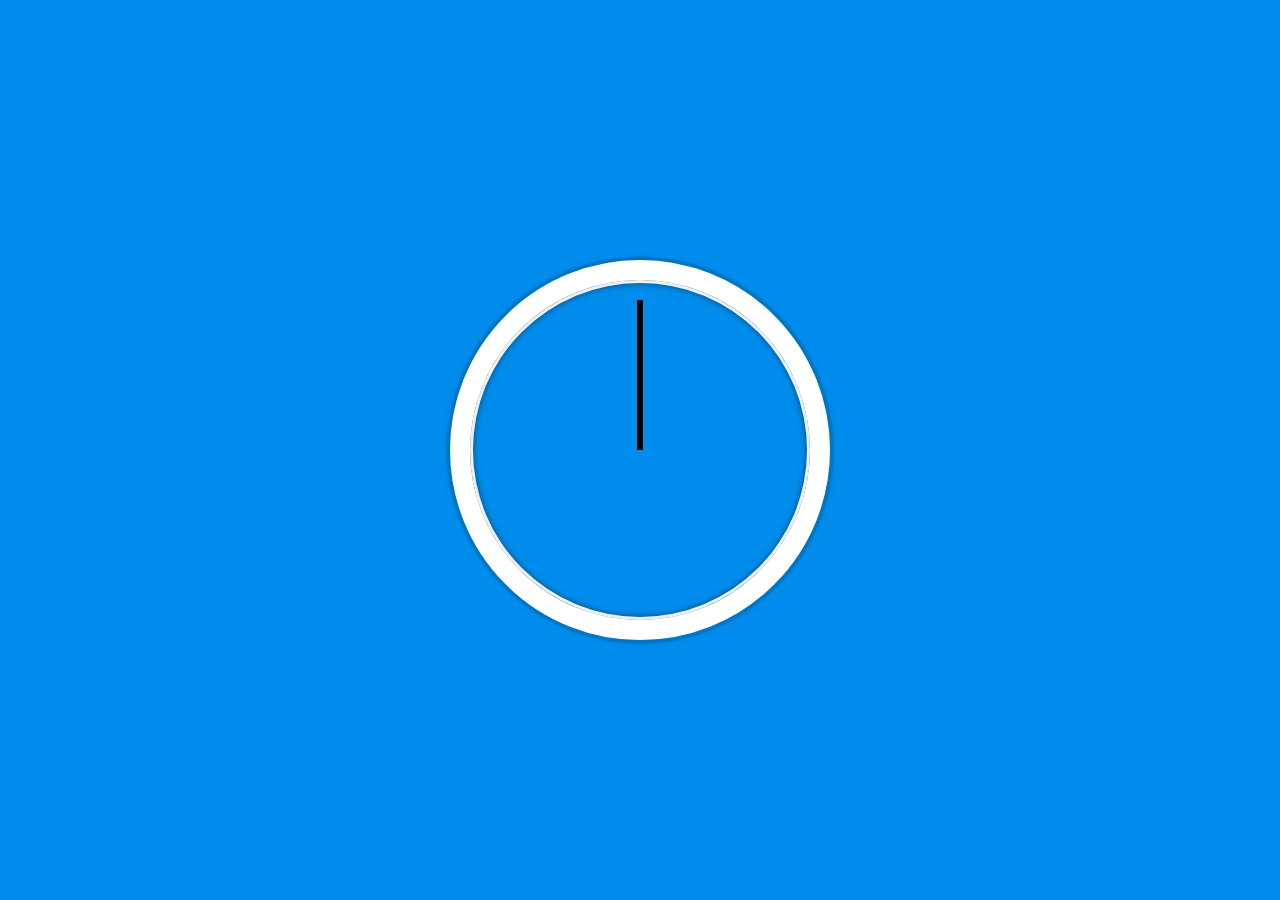
<file: 02 - JS and CSS Clock/index.html>
<!DOCTYPE html>
<html lang="en">
  <head>
    <meta charset="UTF-8" />
    <title>JS + CSS Clock</title>
    <meta name="viewport" content="width=device-width, initial-scale=1.0" />
    <link rel="icon" href="https://fav.farm/🔥" />
  </head>
  <body>
    <div class="clock">
      <div class="clock-face">
        <div class="hand hour-hand"></div>
        <div class="hand min-hand"></div>
        <div class="hand second-hand"></div>
      </div>
    </div>

    <style>
      html {
        background: #018ded url(https://unsplash.it/1500/1000?image=881&blur=5);
        background-size: cover;
        font-family: "helvetica neue";
        text-align: center;
        font-size: 10px;
      }

      body {
        margin: 0;
        font-size: 2rem;
        display: flex;
        flex: 1;
        min-height: 100vh;
        align-items: center;
      }

      .clock {
        width: 30rem;
        height: 30rem;
        border: 20px solid white;
        border-radius: 50%;
        margin: 50px auto;
        position: relative;
        padding: 2rem;
        box-shadow: 0 0 0 4px rgba(0, 0, 0, 0.1), inset 0 0 0 3px #efefef,
          inset 0 0 10px black, 0 0 10px rgba(0, 0, 0, 0.2);
      }

      .clock-face {
        position: relative;
        width: 100%;
        height: 100%;
        transform: translateY(
          -3px
        ); /* account for the height of the clock hands */
      }

      .hand {
        width: 50%;
        height: 6px;
        background: black;
        position: absolute;
        top: 50%;
        transform-origin: 100%;
        transform: rotate(90deg);
        transition: all 0.05s;
        transition-timing-function: cubic-bezier(0.1, 2.7, 0.58, 1);
      }
    </style>

    <script>
      const secondHand = document.querySelector('.second-hand');
      const minHand = document.querySelector('.min-hand');
      const hourHand = document.querySelector('.hour-hand');

      function setDate() {
        const now = new Date();

        const seconds = now.getSeconds();
        const secondsDegrees = seconds * 6 + 90;
        secondHand.style.transform = `rotate(${secondsDegrees}deg)`;
        
        const minutes = now.getMinutes();
        const minutesDegrees = minutes * 6 + 90;
        minHand.style.transform = `rotate(${minutesDegrees}deg)`;

        const hours = now.getHours() + minutes / 60;
        const hoursDegrees = hours * 30 + 90;
        hourHand.style.transform = `rotate(${hoursDegrees}deg)`;
      };

      setInterval(setDate, 1000);
    </script>
  </body>
</html>
</file>
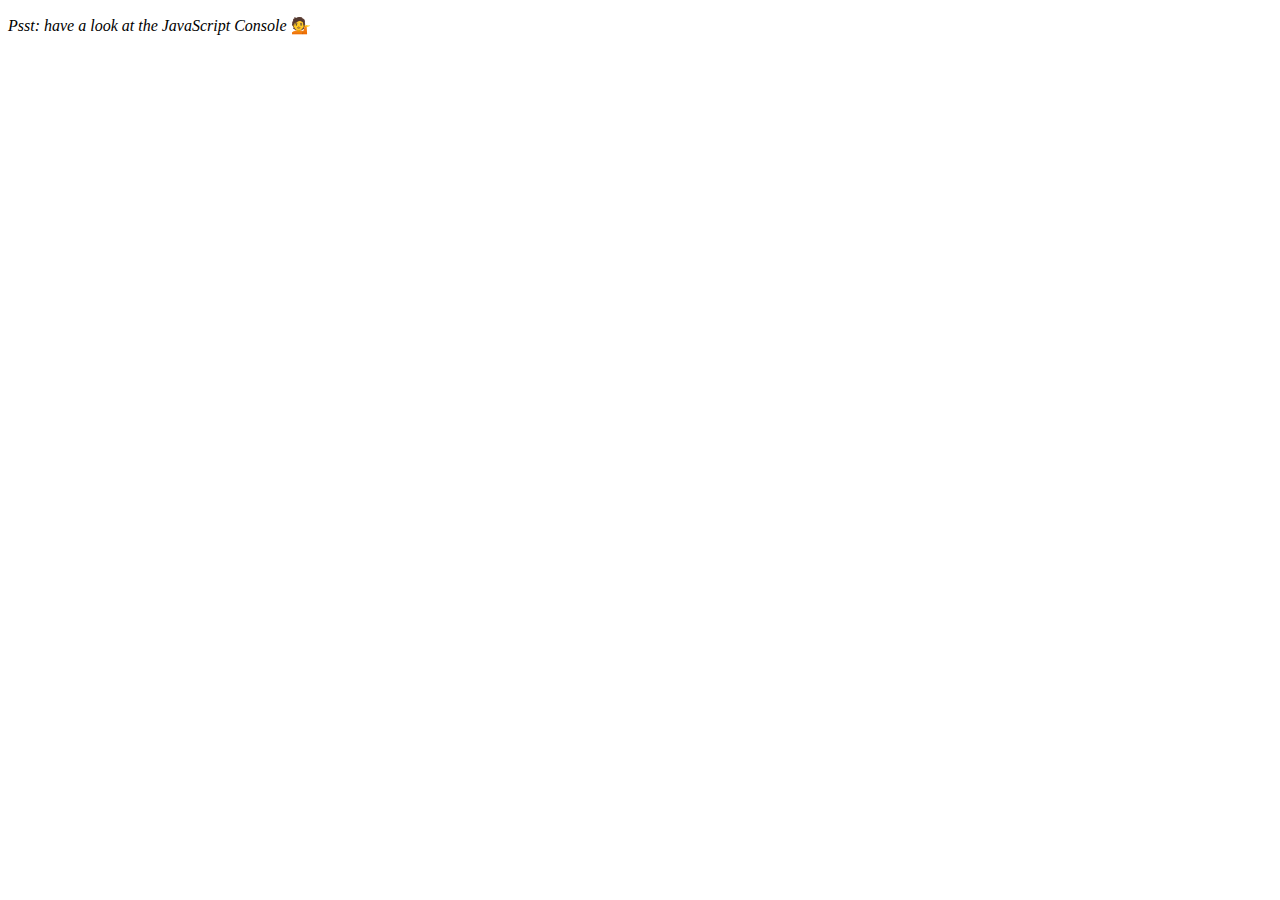
<file: 04 - Array Cardio Day 1/index.html>
<!DOCTYPE html>
<html lang="en">
<head>
  <meta charset="UTF-8">
  <meta name="viewport" content="width=device-width, initial-scale=1.0">
  <title>Array Cardio 💪</title>
  <link rel="icon" href="https://fav.farm/🔥" />
</head>
<body>
  <p><em>Psst: have a look at the JavaScript Console</em> 💁</p>
  <script>
    // Get your shorts on - this is an array workout!
    // ## Array Cardio Day 1

    // Some data we can work with

    const inventors = [
      { first: 'Albert', last: 'Einstein', year: 1879, passed: 1955 },
      { first: 'Isaac', last: 'Newton', year: 1643, passed: 1727 },
      { first: 'Galileo', last: 'Galilei', year: 1564, passed: 1642 },
      { first: 'Marie', last: 'Curie', year: 1867, passed: 1934 },
      { first: 'Johannes', last: 'Kepler', year: 1571, passed: 1630 },
      { first: 'Nicolaus', last: 'Copernicus', year: 1473, passed: 1543 },
      { first: 'Max', last: 'Planck', year: 1858, passed: 1947 },
      { first: 'Katherine', last: 'Blodgett', year: 1898, passed: 1979 },
      { first: 'Ada', last: 'Lovelace', year: 1815, passed: 1852 },
      { first: 'Sarah E.', last: 'Goode', year: 1855, passed: 1905 },
      { first: 'Lise', last: 'Meitner', year: 1878, passed: 1968 },
      { first: 'Hanna', last: 'Hammarström', year: 1829, passed: 1909 }
    ];

    const people = [
      'Bernhard, Sandra', 'Bethea, Erin', 'Becker, Carl', 'Bentsen, Lloyd', 'Beckett, Samuel', 'Blake, William', 'Berger, Ric', 'Beddoes, Mick', 'Beethoven, Ludwig',
      'Belloc, Hilaire', 'Begin, Menachem', 'Bellow, Saul', 'Benchley, Robert', 'Blair, Robert', 'Benenson, Peter', 'Benjamin, Walter', 'Berlin, Irving',
      'Benn, Tony', 'Benson, Leana', 'Bent, Silas', 'Berle, Milton', 'Berry, Halle', 'Biko, Steve', 'Beck, Glenn', 'Bergman, Ingmar', 'Black, Elk', 'Berio, Luciano',
      'Berne, Eric', 'Berra, Yogi', 'Berry, Wendell', 'Bevan, Aneurin', 'Ben-Gurion, David', 'Bevel, Ken', 'Biden, Joseph', 'Bennington, Chester', 'Bierce, Ambrose',
      'Billings, Josh', 'Birrell, Augustine', 'Blair, Tony', 'Beecher, Henry', 'Biondo, Frank'
    ];
    
    // Array.prototype.filter()
    // 1. Filter the list of inventors for those who were born in the 1500's
    console.table(inventors.filter(v => v.year <= 1599 && v.year >= 1500));

    // Array.prototype.map()
    // 2. Give us an array of the inventors first and last names
    console.log(inventors.map((v) => `${v.first} ${v.last}`));

    // Array.prototype.sort()
    // 3. Sort the inventors by birthdate, oldest to youngest
    console.table(inventors.sort((a, b) => a.year - b.year));
    
    // Array.prototype.reduce()
    // 4. How many years did all the inventors live all together?
    console.log(inventors.reduce((s, v) => s + v.passed - v.year, 0));
    
    // 5. Sort the inventors by years lived
    console.table(inventors.sort((a, b) => (b.passed - b.year) - (a.passed - a.year)));
    
    // 6. create a list of Boulevards in Paris that contain 'de' anywhere in the name
    // https://en.wikipedia.org/wiki/Category:Boulevards_in_Paris

    // const category = document.querySelector('.mw-category');
    // const links = Array.from(document.querySelectorAll('a'));
    // const de = links
    //              .map(link => link.textContent)
    //              .filter(streetName => streetName.includes('de'));

    // 7. sort Exercise
    // Sort the people alphabetically by last name
    console.log(people.sort());

    // 8. Reduce Exercise
    // Sum up the instances of each of these
    const data = ['car', 'car', 'truck', 'truck', 'bike', 'walk', 'car', 'van', 'bike', 'walk', 'car', 'van', 'car', 'truck' ];
    console.table(data.reduce(function(obj, item) {
      if (!obj[item]) {
        obj[item] = 0;
      }

      obj[item]++;
      return obj;
    }, {}));

  </script>
</body>
</html>
</file>
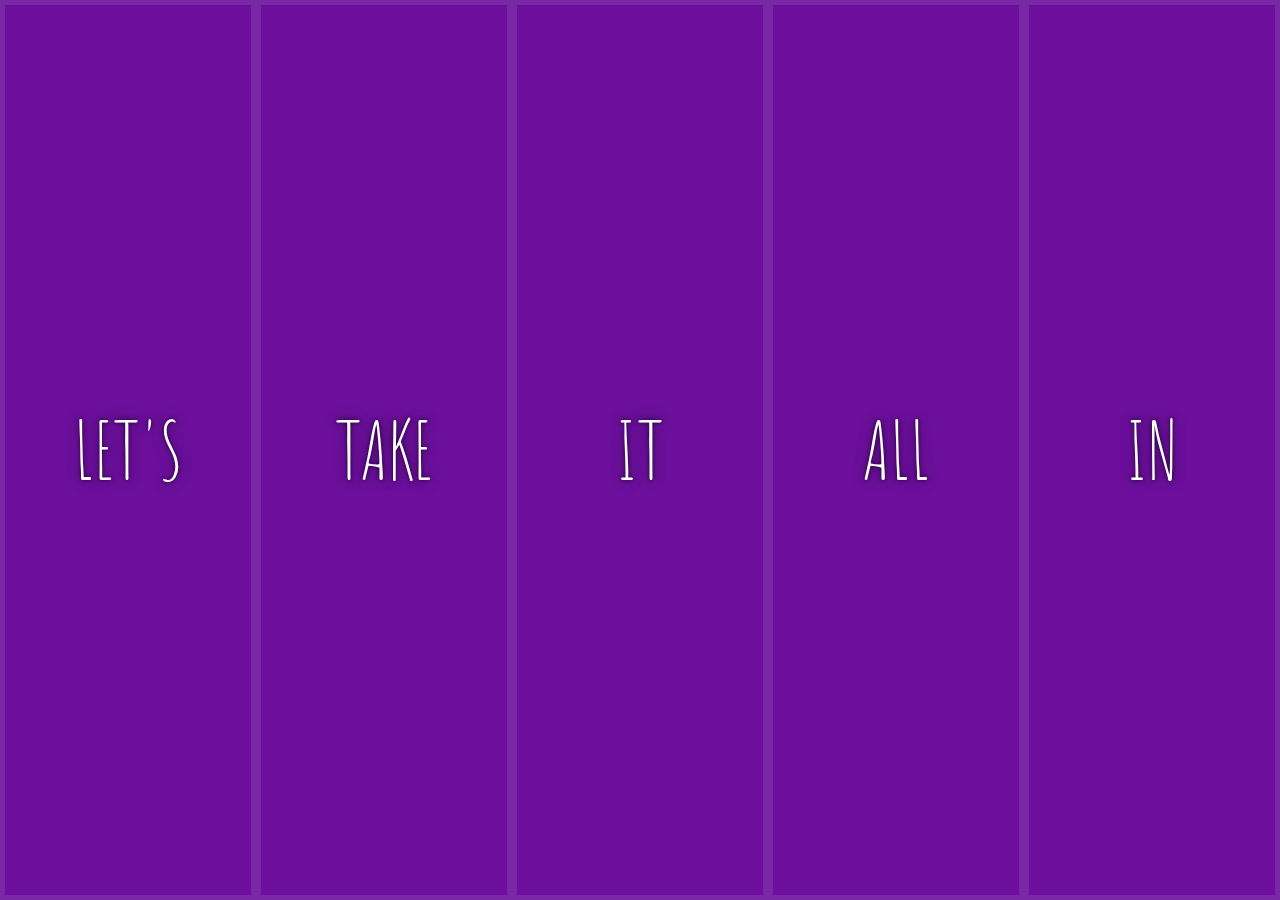
<file: 05 - Flex Panel Gallery/index.html>
<!DOCTYPE html>
<html lang="en">
<head>
  <meta charset="UTF-8">
  <meta name="viewport" content="width=device-width, initial-scale=1.0">
  <title>Flex Panels 💪</title>
  <link href='https://fonts.googleapis.com/css?family=Amatic+SC' rel='stylesheet' type='text/css'>
  <link rel="icon" href="https://fav.farm/🔥" />
</head>
<body>
  <style>
    html {
      box-sizing: border-box;
      background: #ffc600;
      font-family: 'helvetica neue';
      font-size: 20px;
      font-weight: 200;
    }

    body {
      margin: 0;
    }

    *, *:before, *:after {
      box-sizing: inherit;
    }

    .panels {
      min-height: 100vh;
      overflow: hidden;
      display: flex;
    }

    .panel {
      background: #6B0F9C;
      box-shadow: inset 0 0 0 5px rgba(255,255,255,0.1);
      color: white;
      text-align: center;
      align-items: center;
      /* Safari transitionend event.propertyName === flex */
      /* Chrome + FF transitionend event.propertyName === flex-grow */
      transition:
        font-size 0.7s cubic-bezier(0.61,-0.19, 0.7,-0.11),
        flex 0.7s cubic-bezier(0.61,-0.19, 0.7,-0.11),
        background 0.2s;
      font-size: 20px;
      background-size: cover;
      background-position: center;
      flex: 1;
      justify-content: center;
      display: flex;
      flex-direction: column;
    }

    .panel1 { background-image:url(https://source.unsplash.com/gYl-UtwNg_I/1500x1500); }
    .panel2 { background-image:url(https://source.unsplash.com/rFKUFzjPYiQ/1500x1500); }
    .panel3 { background-image:url(https://images.unsplash.com/photo-1465188162913-8fb5709d6d57?ixlib=rb-0.3.5&q=80&fm=jpg&crop=faces&cs=tinysrgb&w=1500&h=1500&fit=crop&s=967e8a713a4e395260793fc8c802901d); }
    .panel4 { background-image:url(https://source.unsplash.com/ITjiVXcwVng/1500x1500); }
    .panel5 { background-image:url(https://source.unsplash.com/3MNzGlQM7qs/1500x1500); }

    /* Flex Items */
    .panel > * {
      margin: 0;
      width: 100%;
      transition: transform 0.5s;
      /* border: 1px solid red; */
      display: flex;
      flex: 1 0 auto;
      justify-content: center;
      align-items: center;
    }

    .panel > *:first-child { transform: translateY(-100%); }
    .panel.open-active > *:first-child { transform: translateY(0); }

    .panel > *:last-child { transform: translateY(100%); }
    .panel.panel.open-active > *:last-child { transform: translateY(0); }

    .panel p {
      text-transform: uppercase;
      font-family: 'Amatic SC', cursive;
      text-shadow: 0 0 4px rgba(0, 0, 0, 0.72), 0 0 14px rgba(0, 0, 0, 0.45);
      font-size: 2em;
    }

    .panel p:nth-child(2) {
      font-size: 4em;
    }

    .panel.open {
      font-size: 40px;
      flex: 5;
    }

  </style>


  <div class="panels">
    <div class="panel panel1">
      <p>Hey</p>
      <p>Let's</p>
      <p>Dance</p>
    </div>
    <div class="panel panel2">
      <p>Give</p>
      <p>Take</p>
      <p>Receive</p>
    </div>
    <div class="panel panel3">
      <p>Experience</p>
      <p>It</p>
      <p>Today</p>
    </div>
    <div class="panel panel4">
      <p>Give</p>
      <p>All</p>
      <p>You can</p>
    </div>
    <div class="panel panel5">
      <p>Life</p>
      <p>In</p>
      <p>Motion</p>
    </div>
  </div>

  <script>
    const panels = document.querySelectorAll('.panel');

    function toggleOpen() {
      this.classList.toggle('open');
    };

    function toggleActive(e) {
      console.log(e);
      if (e.propertyName.includes('flex')) {
        this.classList.toggle('open-active');
      };
    };

    panels.forEach(panel => panel.addEventListener('click', toggleOpen));
    panels.forEach(panel => panel.addEventListener('transitionend', toggleActive));
  </script>



</body>
</html>
</file>
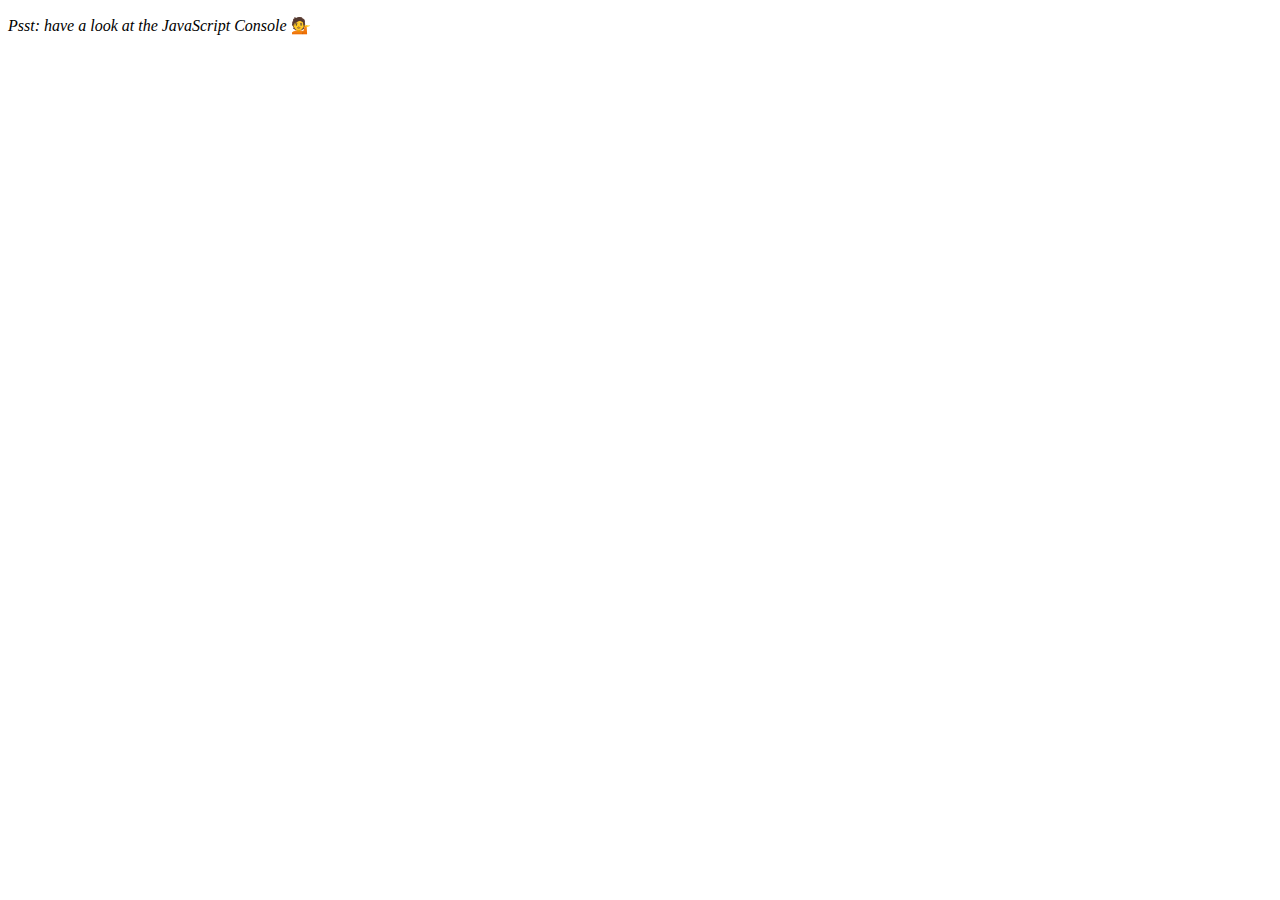
<file: 07 - Array Cardio Day 2/index.html>
<!DOCTYPE html>
<html lang="en">
<head>
  <meta charset="UTF-8">
  <meta name="viewport" content="width=device-width, initial-scale=1.0">
  <title>Array Cardio 💪💪</title>
  <link rel="icon" href="https://fav.farm/🔥" />
</head>
<body>
  <p><em>Psst: have a look at the JavaScript Console</em> 💁</p>
  <script>
    // ## Array Cardio Day 2

    const people = [
      { name: 'Wes', year: 1988 },
      { name: 'Kait', year: 1986 },
      { name: 'Irv', year: 1970 },
      { name: 'Lux', year: 2015 }
    ];

    const comments = [
      { text: 'Love this!', id: 523423 },
      { text: 'Super good', id: 823423 },
      { text: 'You are the best', id: 2039842 },
      { text: 'Ramen is my fav food ever', id: 123523 },
      { text: 'Nice Nice Nice!', id: 542328 }
    ];

    // Some and Every Checks
    const currentYear = (new Date()).getFullYear();

    // Array.prototype.some() // is at least one person 19 or older?
    const isAdult = people.some(person => currentYear - person.year >= 19);
    console.log(isAdult);
    
    // Array.prototype.every() // is everyone 19 or older?
    const allAdults = people.every(person => currentYear - person.year >= 19);
    console.log(allAdults);
    
    // Array.prototype.find()
    // Find is like filter, but instead returns just the one you are looking for
    // find the comment with the ID of 823423
    const comment = comments.find(comment => comment.id === 823423);
    console.log(comment);

    // Array.prototype.findIndex()
    // Find the comment with this ID
    // delete the comment with the ID of 823423
    const index = comments.findIndex(comment => comment.id === 823423);
    const newComments = [
      ...comments.slice(0, index),
      ...comments.slice(index + 1)
    ];
    console.table(newComments);
  </script>
</body>
</html>
</file>
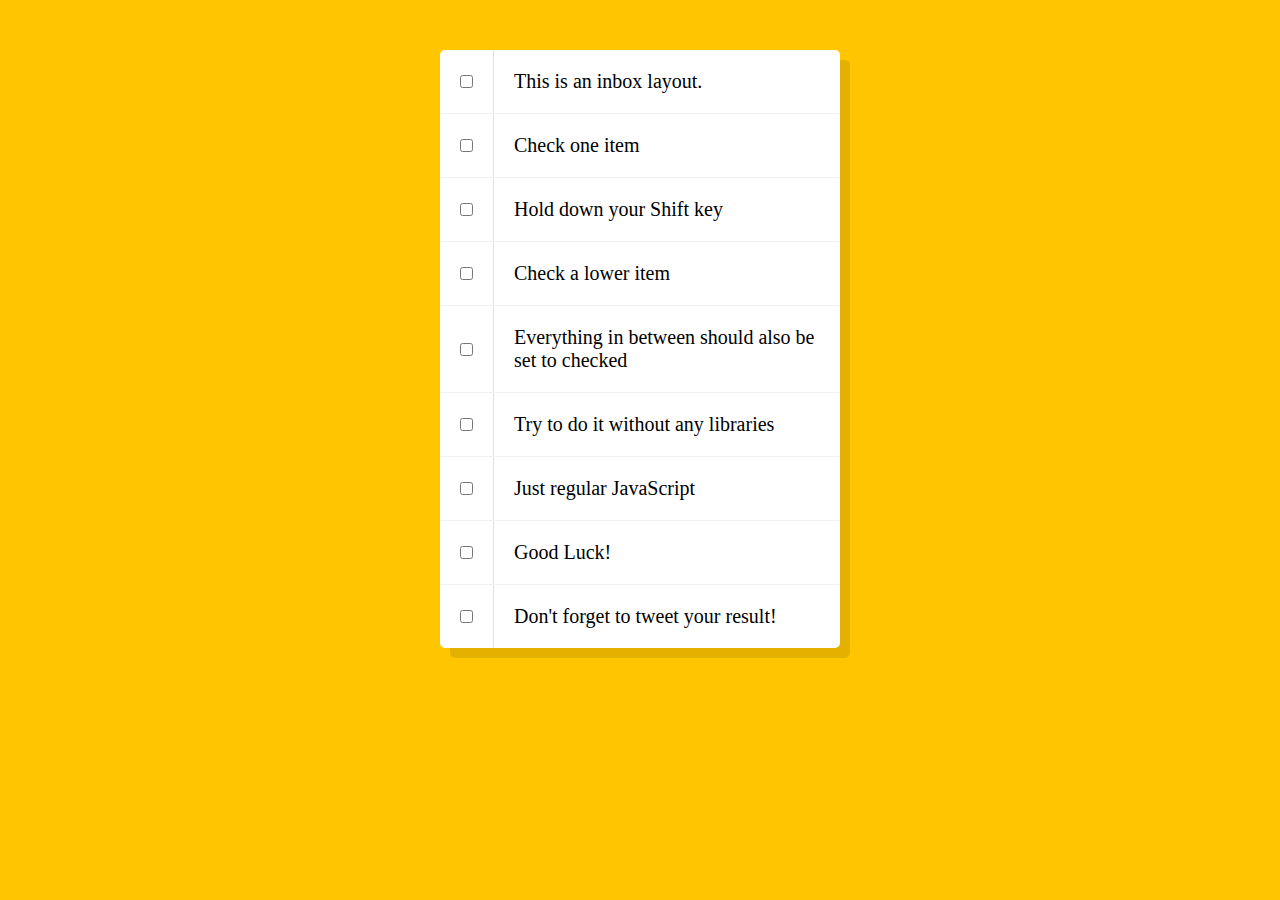
<file: 10 - Hold Shift and Check Checkboxes/index.html>
<!DOCTYPE html>
<html lang="en">
<head>
  <meta charset="UTF-8">
  <meta name="viewport" content="width=device-width, initial-scale=1.0">
  <title>Hold Shift to Check Multiple Checkboxes</title>
  <link rel="icon" href="https://fav.farm/🔥" />
</head>
<body>
  <style>

    html {
      font-family: sans-serif;
      background: #ffc600;
    }

    .inbox {
      max-width: 400px;
      margin: 50px auto;
      background: white;
      border-radius: 5px;
      box-shadow: 10px 10px 0 rgba(0,0,0,0.1);
    }

    .item {
      display: flex;
      align-items: center;
      border-bottom: 1px solid #F1F1F1;
    }

    .item:last-child {
      border-bottom: 0;
    }

    input:checked + p {
      background: #F9F9F9;
      text-decoration: line-through;
    }

    input[type="checkbox"] {
      margin: 20px;
    }

    p {
      margin: 0;
      padding: 20px;
      transition: background 0.2s;
      flex: 1;
      font-family:'helvetica neue';
      font-size: 20px;
      font-weight: 200;
      border-left: 1px solid #D1E2FF;
    }
  </style>
   <!--
   The following is a common layout you would see in an email client.

   When a user clicks a checkbox, holds Shift, and then clicks another checkbox a few rows down, all the checkboxes inbetween those two checkboxes should be checked.

  -->
  <div class="inbox">
    <div class="item">
      <input type="checkbox">
      <p>This is an inbox layout.</p>
    </div>
    <div class="item">
      <input type="checkbox">
      <p>Check one item</p>
    </div>
    <div class="item">
      <input type="checkbox">
      <p>Hold down your Shift key</p>
    </div>
    <div class="item">
      <input type="checkbox">
      <p>Check a lower item</p>
    </div>
    <div class="item">
      <input type="checkbox">
      <p>Everything in between should also be set to checked</p>
    </div>
    <div class="item">
      <input type="checkbox">
      <p>Try to do it without any libraries</p>
    </div>
    <div class="item">
      <input type="checkbox">
      <p>Just regular JavaScript</p>
    </div>
    <div class="item">
      <input type="checkbox">
      <p>Good Luck!</p>
    </div>
    <div class="item">
      <input type="checkbox">
      <p>Don't forget to tweet your result!</p>
    </div>
  </div>

<script>
  const inbox = document.querySelector('.inbox');
  const items = [...document.querySelectorAll('.item')];
  let lastChecked;
  
  function itemChanged(e) {
    if (lastChecked != undefined && e.shiftKey) {
      const state = e.target.checked;
      for (let i = Math.min(e.target.index, lastChecked); i <= Math.max(e.target.index, lastChecked); i++) {
        items[i].firstElementChild.checked = state;
      }
    } else {
        lastChecked = e.target.index;
    };
  };

  items.forEach(item => {
    item.firstElementChild.addEventListener('click', e => itemChanged(e));
    item.firstElementChild.index = items.indexOf(item);
  });
</script>
</body>
</html>
</file>
